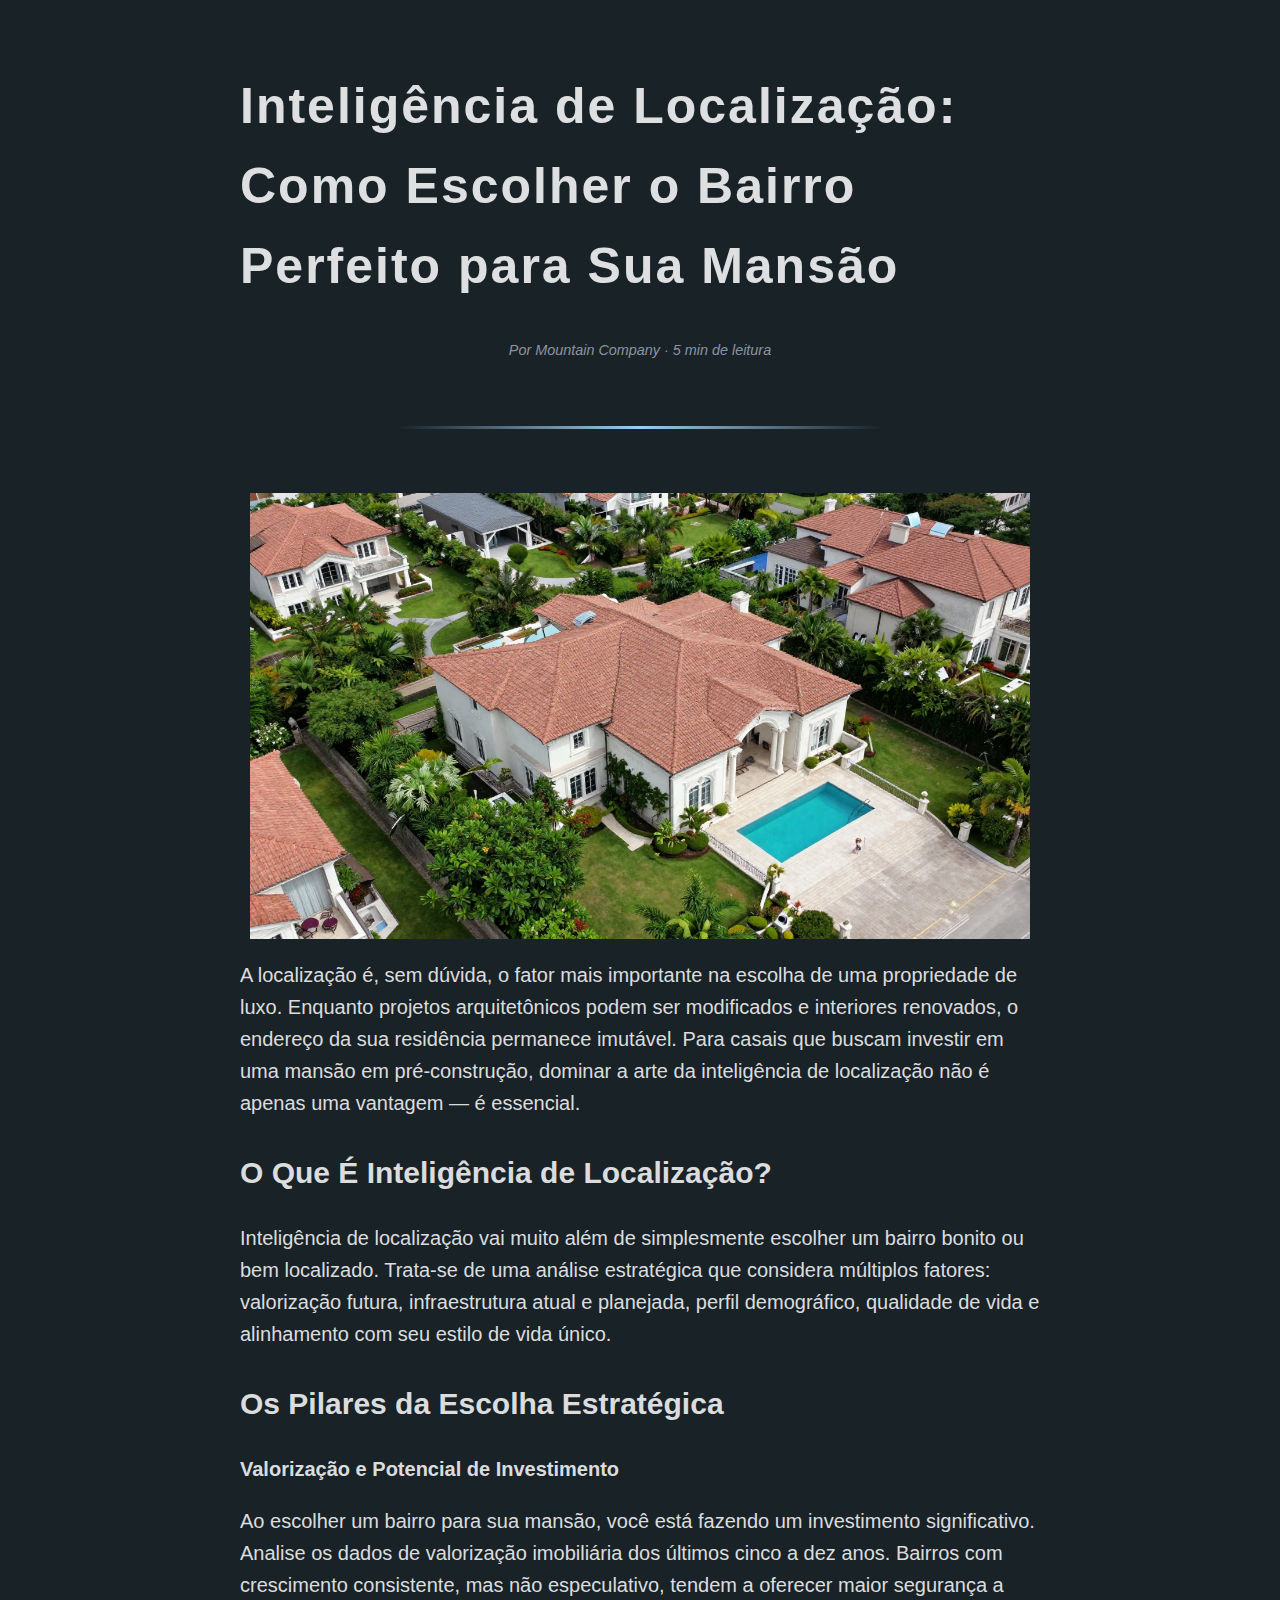
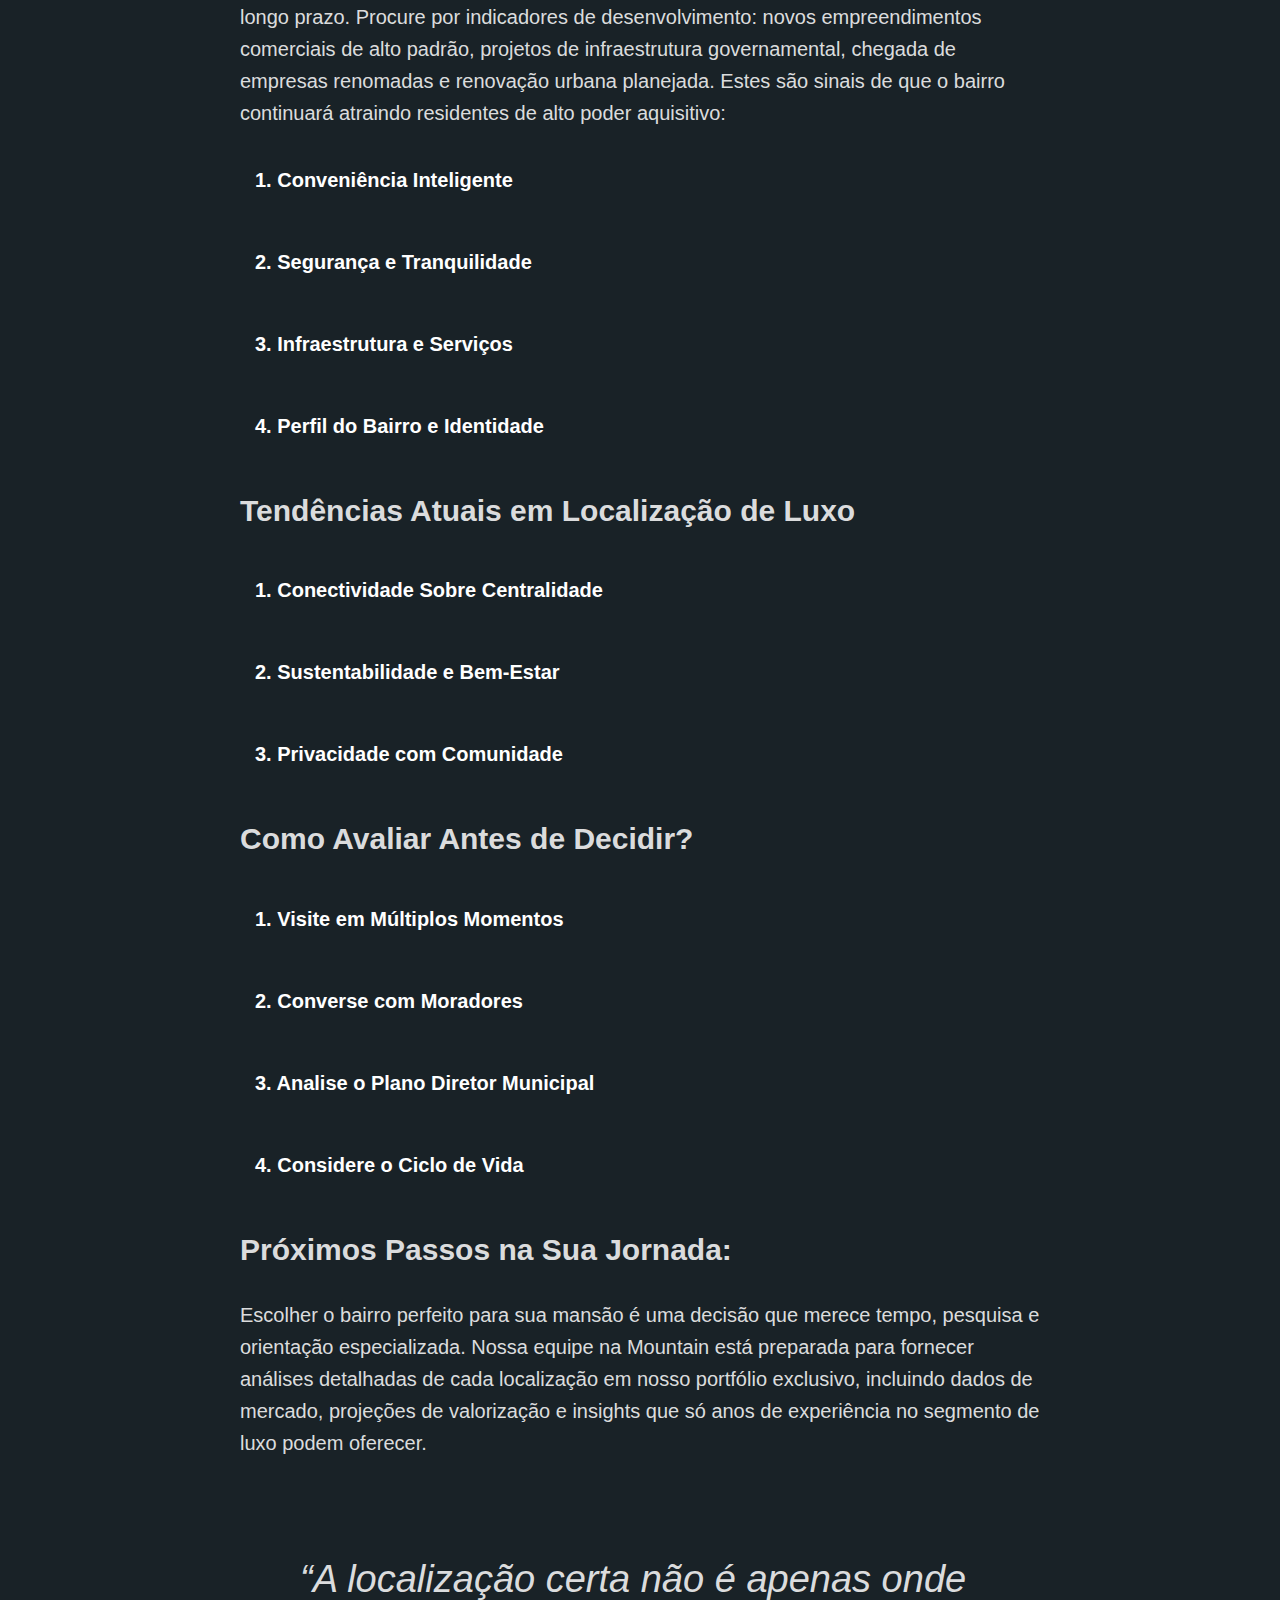
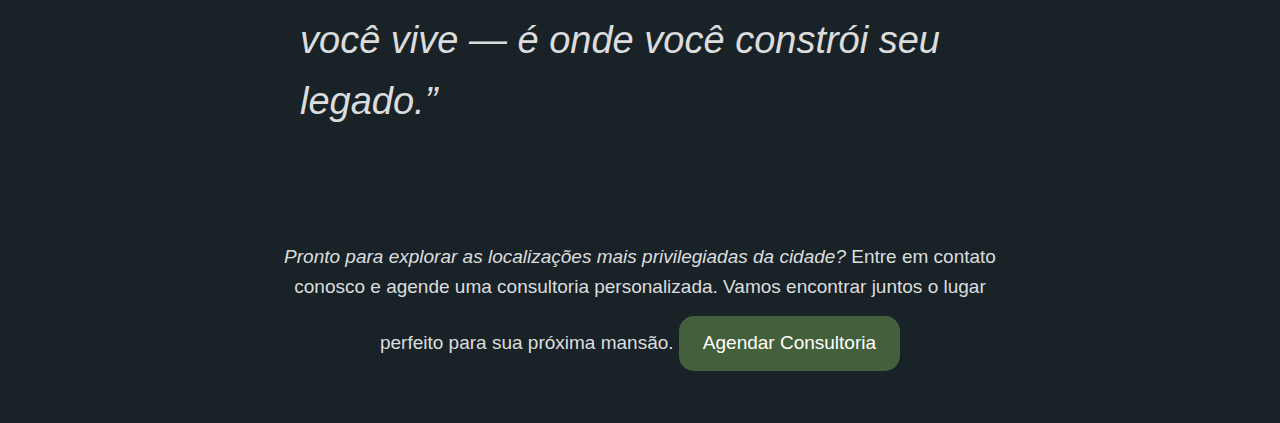
<file: blog1.html>
<!DOCTYPE html>
<html lang="en">

<head>
  <meta charset="UTF-8" />
  <meta name="viewport" content="width=device-width, initial-scale=1.0" />
  <link rel="shortcut icon" href="estilos/favicon.ico" type="image/x-icon">
  <title>
    Como Escolher o Bairro Perfeito|Mountain Co.
  </title>
  <link rel="stylesheet" href="estilos/blog1.css"/>
  <script src="blog1.js" defer></script>
</head>

<body>
  <header class="article header">
    <h1>
      Inteligência de Localização: Como Escolher o Bairro Perfeito para Sua
      Mansão
    </h1>
    <div class="article-meta">Por Mountain Company · 5 min de leitura</div>
  </header>
  <div class="divider"></div>
  <img src="imagens/neighbourhood.png" alt="Mansão vista de cima">
  <p>
    A localização é, sem dúvida, o fator mais importante na escolha de uma
    propriedade de luxo. Enquanto projetos arquitetônicos podem ser
    modificados e interiores renovados, o endereço da sua residência permanece
    imutável. Para casais que buscam investir em uma mansão em pré-construção,
    dominar a arte da inteligência de localização não é apenas uma vantagem —
    é essencial.
  </p>
  
  <h2>O Que É Inteligência de Localização?</h2>
  <p>
    Inteligência de localização vai muito além de simplesmente escolher um
    bairro bonito ou bem localizado. Trata-se de uma análise estratégica que
    considera múltiplos fatores: valorização futura, infraestrutura atual e
    planejada, perfil demográfico, qualidade de vida e alinhamento com seu
    estilo de vida único.
  </p>
  
  <h2>Os Pilares da Escolha Estratégica</h2>
  <h3><b>Valorização e Potencial de Investimento</b></h3>
  <p>
    Ao escolher um bairro para sua mansão, você está fazendo um investimento
    significativo. Analise os dados de valorização imobiliária dos últimos
    cinco a dez anos. Bairros com crescimento consistente, mas não
    especulativo, tendem a oferecer maior segurança a longo prazo. Procure por
    indicadores de desenvolvimento: novos empreendimentos comerciais de alto
    padrão, projetos de infraestrutura governamental, chegada de empresas
    renomadas e renovação urbana planejada. 
    Estes são sinais de que o bairro continuará atraindo residentes de alto poder aquisitivo:
  </p>

  <h3 class="toggle-title">1. Conveniência Inteligente</h3>
    <div class="toggle-content">
        <p>
            O verdadeiro luxo moderno é ter tempo. Avalie a proximidade aos locais que
            você frequenta regularmente: seu escritório, escolas de excelência caso
            planeje ter filhos, centros culturais, academias premium, restaurantes
            sofisticados e aeroportos. Crie um mapa mental do seu dia a dia ideal.
            Quanto tempo você está disposto a investir em deslocamentos? Para muitos
            casais, a resposta está mudando: proximidade hoje vale mais do que
            metragem adicional.
        </p>
    </div>

   

    <h3 class="toggle-title">2. Segurança e Tranquilidade</h3>
    <div class="toggle-content">
        <p>
            Examine as estatísticas de segurança da região, mas vá além dos números.
            Visite o bairro em diferentes horários, observe a presença de segurança
            privada, converse com moradores locais. Bairros verdadeiramente exclusivos
            mantêm um senso de comunidade e vigilância natural.
        </p>
    </div>



    <h3 class="toggle-title">3. Infraestrutura e Serviços</h3>
    <div class="toggle-content">
        <p>A infraestrutura define sua qualidade de vida diária. Avalie:</p>
        <ul>
            <li>Qualidade das vias de acesso e iluminação pública</li>
            <li>Disponibilidade de serviços essenciais (supermercados premium, farmácias, serviços bancários)</li>
            <li>Espaços verdes e áreas de lazer</li>
            <li>Conectividade digital (fibra óptica de alta velocidade)</li>
            <li>Hospitais e clínicas de referência nas proximidades</li>
        </ul>
    </div>

    <h3 class="toggle-title">4. Perfil do Bairro e Identidade</h3>
    <div class="toggle-content">
        <p>
            Cada bairro tem uma personalidade única. Alguns são vibrantes e
            cosmopolitas, outros oferecem tranquilidade residencial. Há aqueles com
            forte presença cultural e artística, e os que privilegiam o contato com a
            natureza. Identifique qual perfil ressoa com seus valores como casal. A
            harmonia entre seu estilo de vida e a identidade do bairro é fundamental
            para sua satisfação a longo prazo
        </p>
    </div>

    <h2>Tendências Atuais em Localização de Luxo</h2>
 

    <h3 class="toggle-title">1. Conectividade Sobre Centralidade</h3>
    <div class="toggle-content">
        <p>
            A pandemia redefiniu prioridades. Muitos casais agora priorizam bairros
            que oferecem tudo o que precisam em um raio de poucos quilômetros, mesmo
            que não sejam estritamente centrais. O conceito de "bairro de 15 minutos"
            — onde você acessa tudo essencial caminhando ou em trajetos curtos —
            ganhou força no mercado de alto padrão.
        </p>
    </div>

  

    <h3 class="toggle-title">2. Sustentabilidade e Bem-Estar</h3>
    <div class="toggle-content">
        <p>
            Bairros que integram natureza, mobilidade sustentável e certificações
            ambientais estão em alta. Casais modernos valorizam localizações que
            permitam um estilo de vida mais equilibrado e consciente.
        </p>
    </div>



    <h3 class="toggle-title">3. Privacidade com Comunidade</h3>
    <div class="toggle-content">
        <p>
            O ideal contemporâneo combina a exclusividade de condomínios fechados com
            a vitalidade de bairros desenvolvidos. Procure por localizações que
            ofereçam segurança sem isolamento total.
        </p>
    </div>


    <h2>Como Avaliar Antes de Decidir?</h2>
    <h3 class="toggle-title">1. Visite em Múltiplos Momentos</h3>
    <div class="toggle-content">
        <p>
            Conheça o bairro pela manhã durante a semana, à tarde nos fins de semana e
            à noite. Cada período revela aspectos diferentes: fluxo de trânsito,
            movimentação de pessoas, níveis de ruído e atmosfera geral.
        </p>
    </div>

 

    <h3 class="toggle-title">2. Converse com Moradores</h3>
    <div class="toggle-content">
        <p>
            Nada substitui a perspectiva de quem já vive no local. Moradores podem
            compartilhar insights sobre desafios e vantagens que não aparecem em
            relatórios técnicos.
        </p>
    </div>



    <h3 class="toggle-title">3. Analise o Plano Diretor Municipal</h3>
    <div class="toggle-content">
        <p>
            Verifique o zoneamento e os projetos futuros aprovados para a região. Uma
            área residencial tranquila hoje pode ter aprovações para desenvolvimentos
            comerciais significativos amanhã.
        </p>
    </div>

 

    <h3 class="toggle-title">4. Considere o Ciclo de Vida</h3>
    <div class="toggle-content">
        <p>
            Pense não apenas em suas necessidades atuais, mas nas dos próximos 10 a 15
            anos. O bairro acomoda diferentes fases da vida? Há escolas de qualidade?
            Serviços médicos especializados? Opções de lazer para diferentes idades?
        </p>
    </div>



    <h2>Próximos Passos na Sua Jornada:</h2>
    <p>
        Escolher o bairro perfeito para sua mansão é uma decisão que merece tempo,
        pesquisa e orientação especializada. Nossa equipe na Mountain está
        preparada para fornecer análises detalhadas de cada localização em nosso
        portfólio exclusivo, incluindo dados de mercado, projeções de valorização
        e insights que só anos de experiência no segmento de luxo podem oferecer.
    </p>

    <section>
        <q>A localização certa não é apenas onde você vive — é onde você constrói
        seu legado.</q>
    </section>

    <footer>
        <i>Pronto para explorar as localizações mais privilegiadas da cidade?</i>
        Entre em contato conosco e agende uma consultoria personalizada. Vamos
        encontrar juntos o lugar perfeito para sua próxima mansão.
        <a href="#contato" class="cta-button">Agendar Consultoria</a>
    </footer>
</body>
</html>
</file>
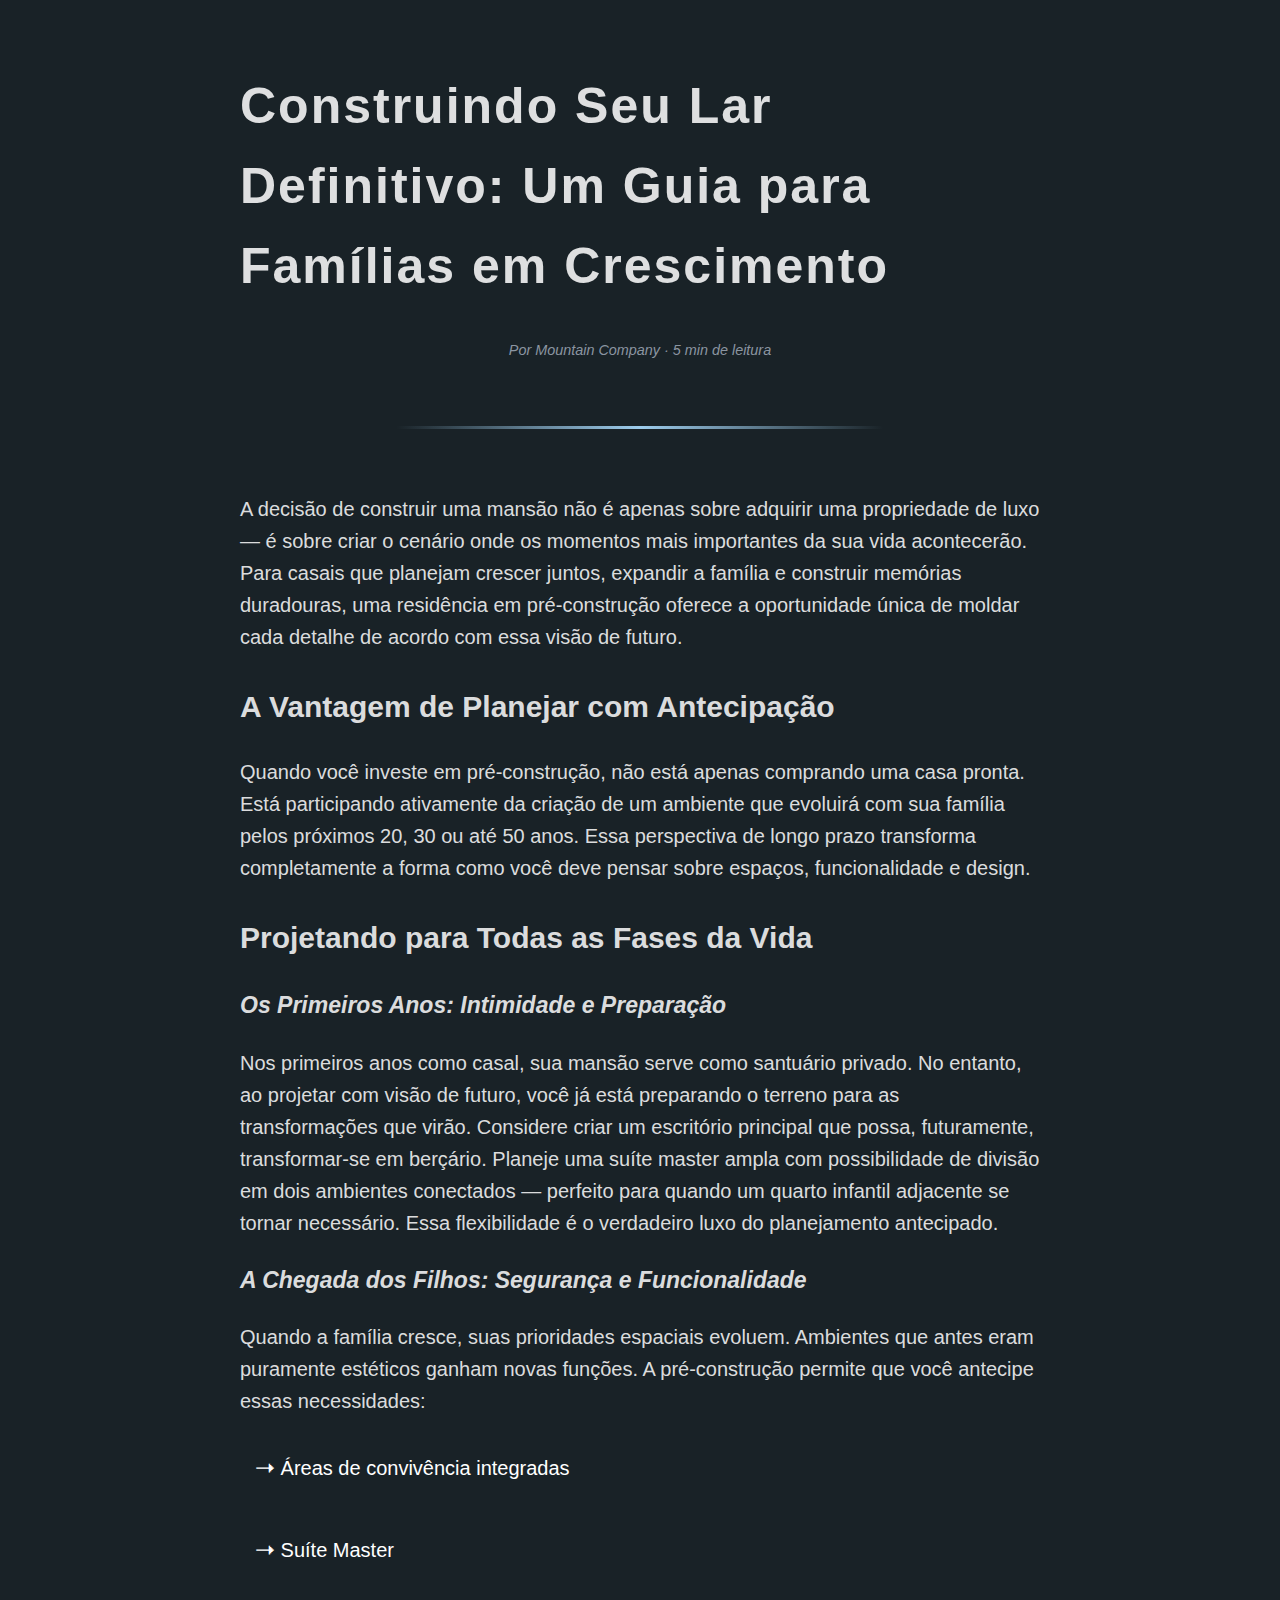
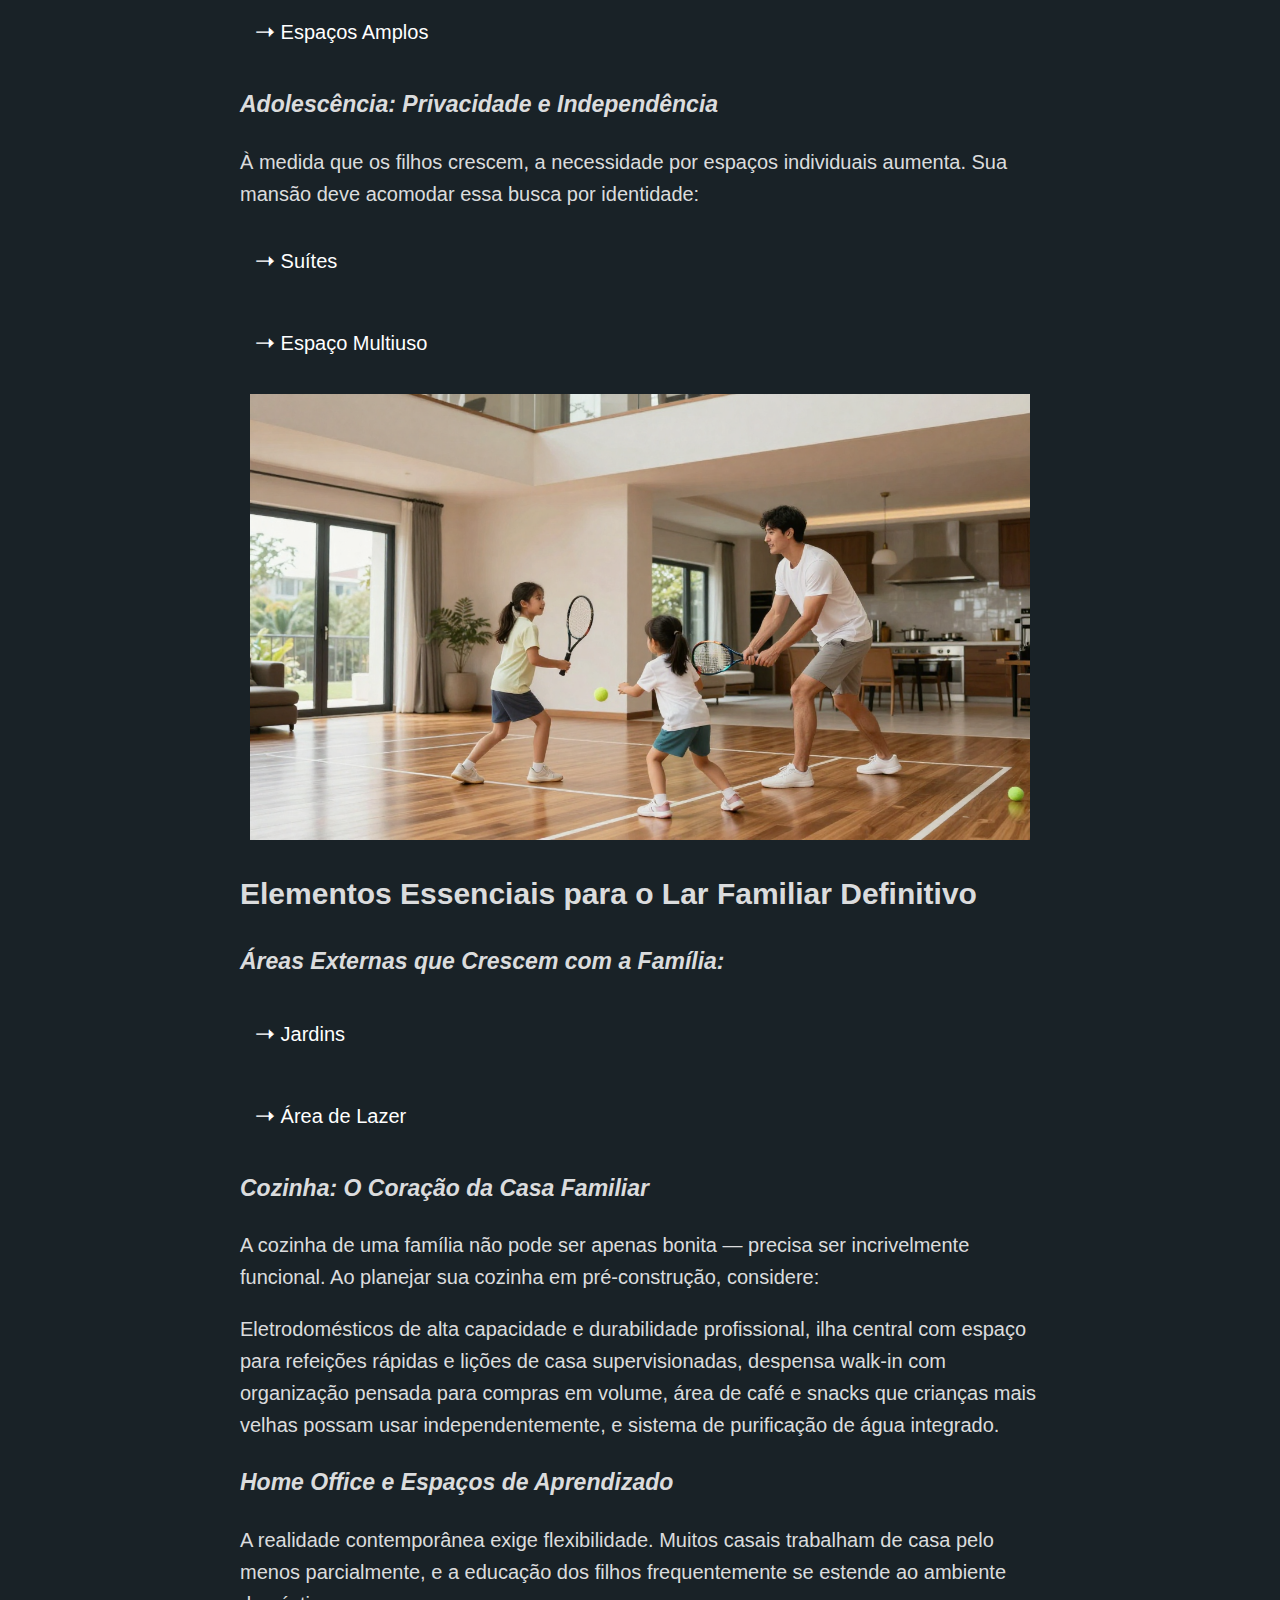
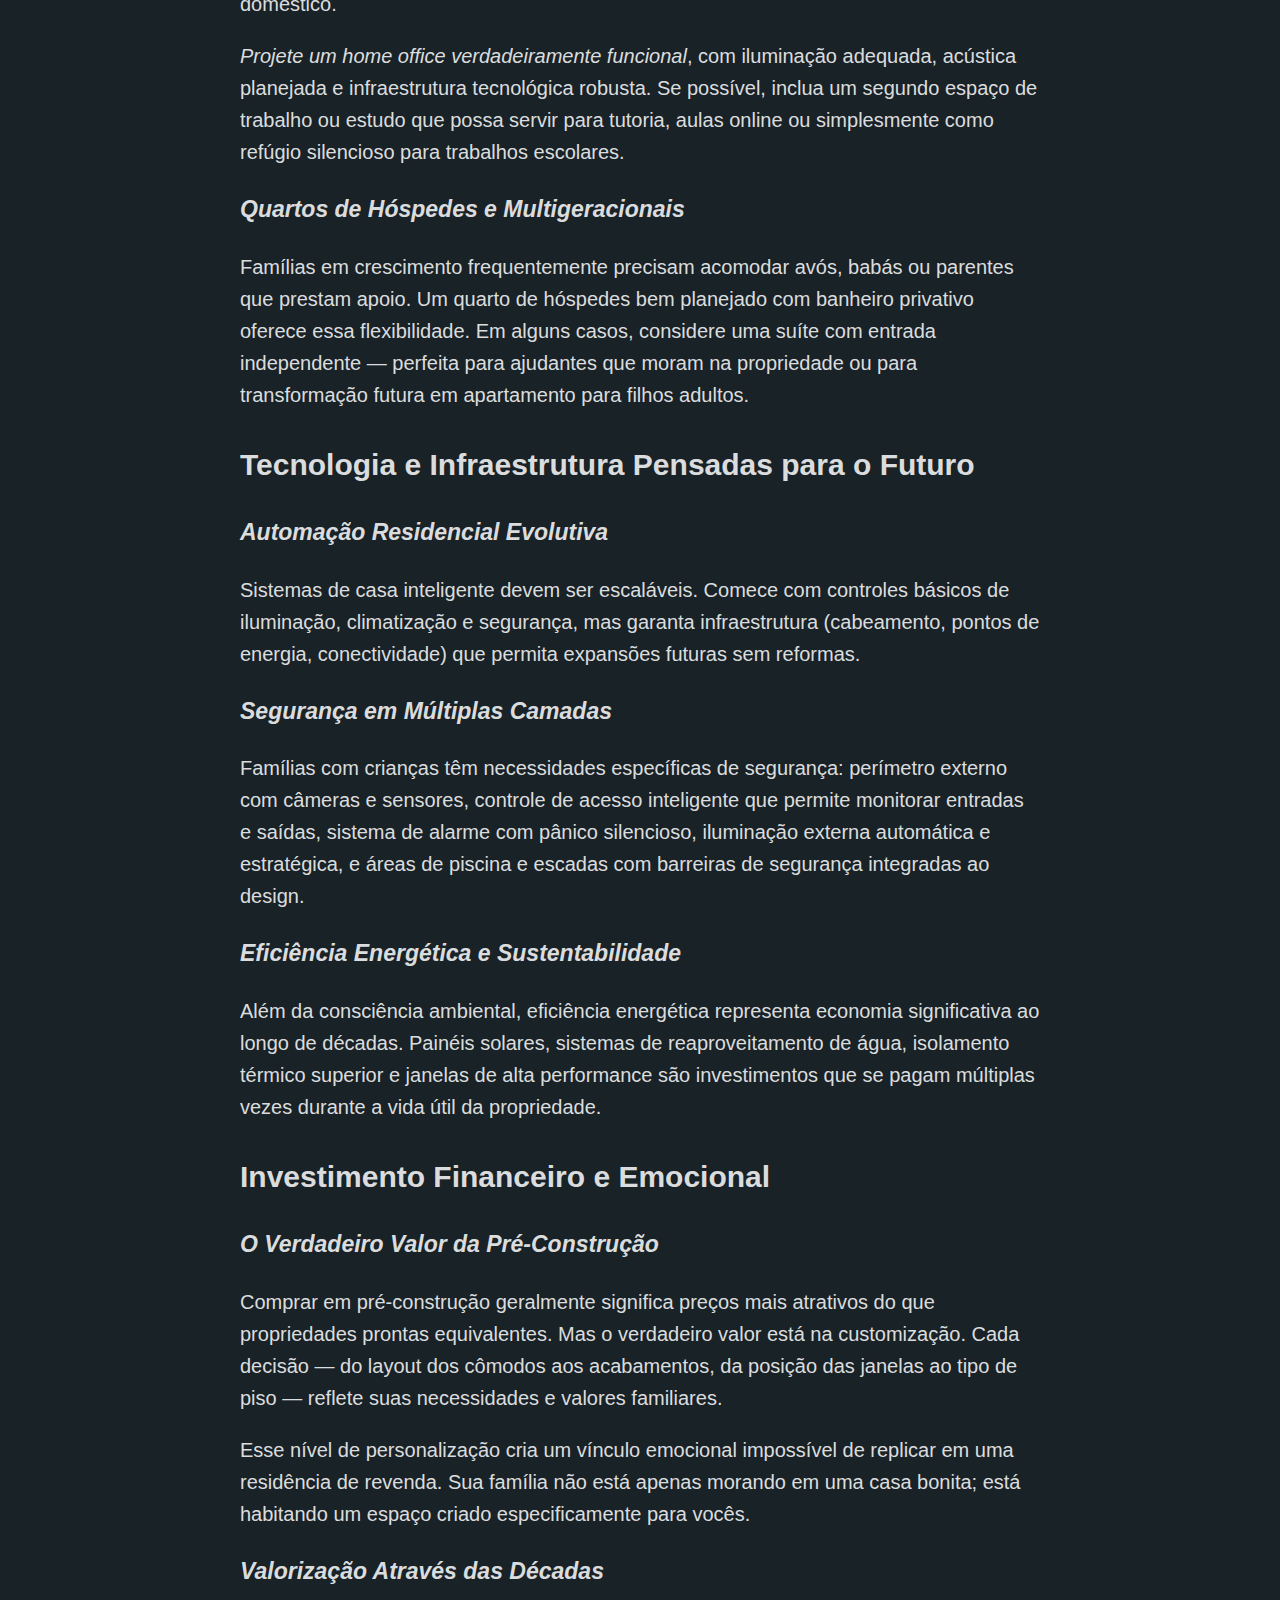
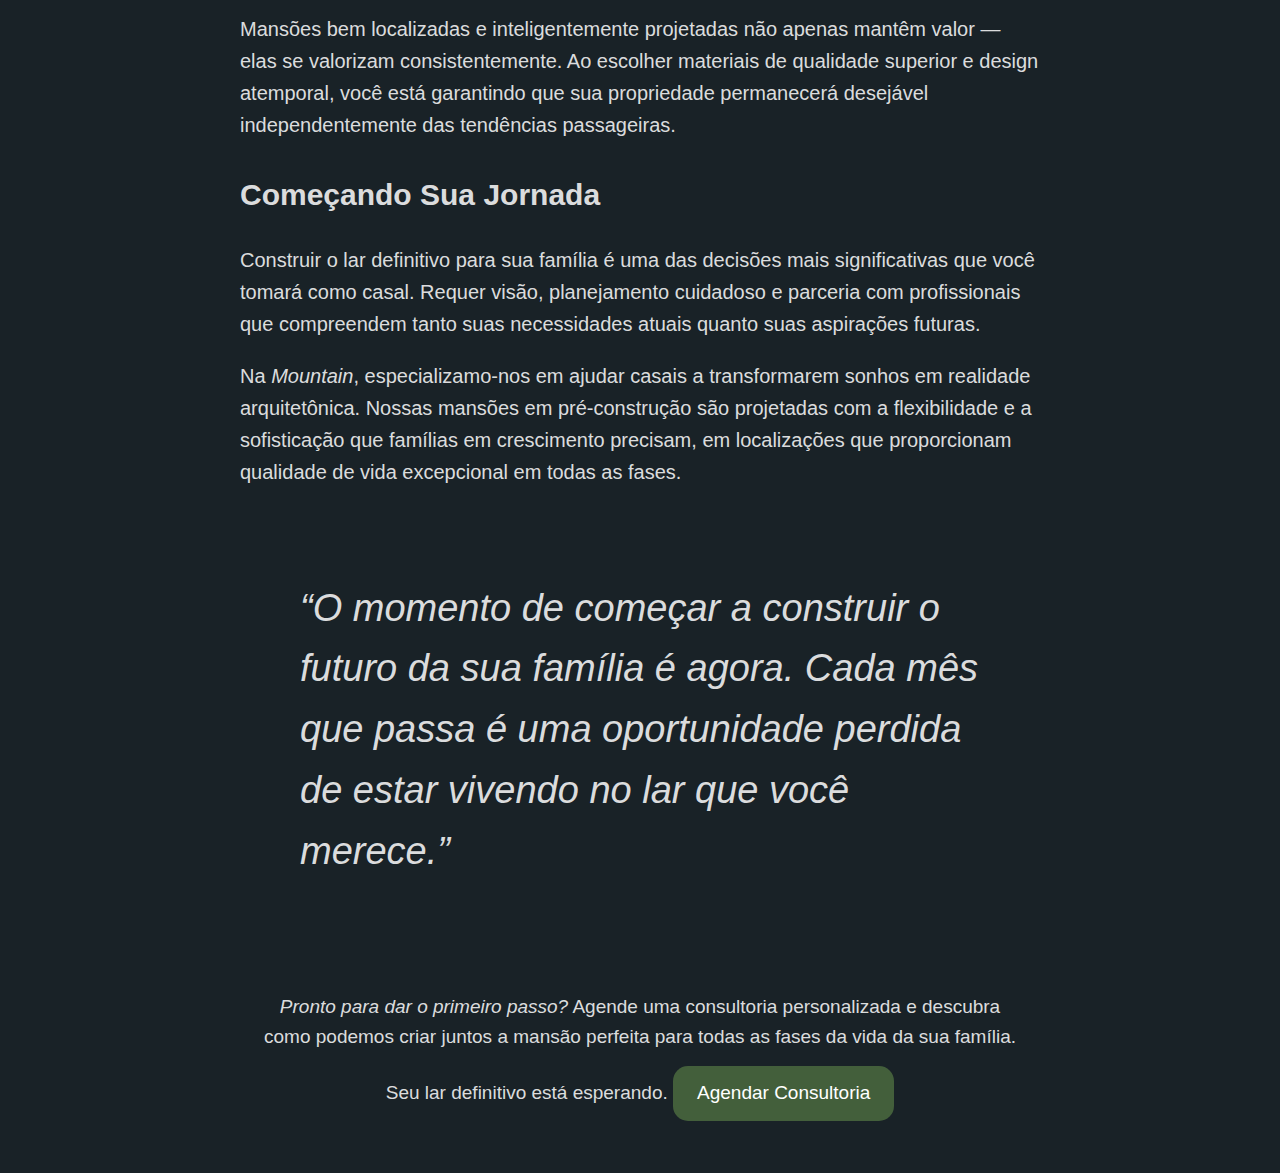
<file: blog2.html>
<!DOCTYPE html>
<html lang="en">

<head>
    <meta charset="UTF-8">
    <meta name="viewport" content="width=device-width, initial-scale=1.0">
    <link rel="shortcut icon" href="estilos/favicon.ico" type="image/x-icon">
    <title>Um Guia para Famílias em Crescimento|Mountain Co.</title>
    <link rel="stylesheet" href="estilos/blog2.css">
    <script src="blog2.js" defer></script>
</head>

<body>
    <header class="article header">
        <h1>
            Construindo Seu Lar Definitivo: Um Guia para Famílias em Crescimento
        </h1>
        <div class="article-meta">Por Mountain Company · 5 min de leitura</div>
    </header>
    <div class="divider"></div>
    <p>
        A decisão de construir uma mansão não é apenas sobre adquirir uma propriedade de luxo — é sobre criar o cenário
        onde
        os momentos mais importantes da sua vida acontecerão. Para casais que planejam crescer juntos, expandir a
        família e
        construir memórias duradouras, uma residência em pré-construção oferece a oportunidade única de moldar cada
        detalhe
        de acordo com essa visão de futuro.
    </p>


    <h2>A Vantagem de Planejar com Antecipação</h2>
    <p>Quando você investe em pré-construção, não está apenas comprando uma casa pronta. Está participando ativamente da
        criação de um ambiente que evoluirá com sua família pelos próximos 20, 30 ou até 50 anos. Essa perspectiva de
        longo
        prazo transforma completamente a forma como você deve pensar sobre espaços, funcionalidade e design.
    </p>


    <h2>Projetando para Todas as Fases da Vida</h2>
    <h3><b>Os Primeiros Anos: Intimidade e Preparação</b></h3>
    <p>Nos primeiros anos como casal, sua mansão serve como santuário privado. No entanto, ao projetar com visão de
        futuro,
        você já está preparando o terreno para as transformações que virão.
        Considere criar um escritório principal que possa, futuramente, transformar-se em berçário. Planeje uma suíte
        master
        ampla com possibilidade de divisão em dois ambientes conectados — perfeito para quando um quarto infantil
        adjacente
        se tornar necessário. Essa flexibilidade é o verdadeiro luxo do planejamento antecipado.
    </p>


    <h3>A Chegada dos Filhos: Segurança e Funcionalidade</h3>
    <p>Quando a família cresce, suas prioridades espaciais evoluem. Ambientes que antes eram puramente estéticos ganham
        novas funções. A pré-construção permite que você antecipe essas necessidades:
    </p>


    <p class="toggle-title">🠒 Áreas de convivência integradas</h3>
    <div class="toggle-content">
    <p>Permitem supervisão natural enquanto você prepara refeições ou trabalha.
        Projete uma cozinha gourmet com ilha central ampla que se conecte visualmente à sala de estar e à área de lazer
        externa.
    </p>
    </div>
    

    <p class="toggle-title">🠒 Suíte Master</p>
    <div class="toggle-content">
    <p>Próximos à suíte master nos primeiros anos, mas com
        privacidade suficiente para quando os filhos crescerem. Pense em clusters de quartos com banheiros
        compartilhados e
        áreas de estudo privativas.
    </p>
    </div>


    <p class="toggle-title">🠒 Espaços Amplos</p>
    <div class="toggle-content">
    <p>Espaços de armazenamento generosos são essenciais. Brinquedos, equipamentos esportivos, materiais
        escolares —
        tudo precisa de um lugar. Planeje closets amplos, despensas práticas e áreas de depósito acessíveis.
    </p>
    </div>


    <h3><b>Adolescência: Privacidade e Independência</b></h3>
    <p>À medida que os filhos crescem, a necessidade por espaços individuais aumenta. Sua mansão deve acomodar essa
        busca por identidade:</p>


    <p class="toggle-title">🠒 Suítes</p>
    <div class="toggle-content">
    <p>Suítes com banheiros privativos para cada filho eliminam conflitos matinais e respeitam a privacidade de jovens
        adultos. Uma sala de mídia ou espaço de entretenimento no subsolo ou ala separada permite que os adolescentes
        recebam amigos sem comprometer a tranquilidade de toda a casa.
    </p>
    </div>


    <p class="toggle-title">🠒 Espaço Multiuso</p>
    <div class="toggle-content">
    <p>Considere também um espaço multiuso que possa servir como sala de estudo, biblioteca ou até um pequeno
        apartamento
        para quando filhos universitários retornam nas férias ou jovens adultos precisam de transição antes da
        independência
        total.
    </p>
    </div>

    <img src="imagens/family.png" alt="pai jogando tênis na sala de casa com duas filhas pequenas">
    <h2>Elementos Essenciais para o Lar Familiar Definitivo</h2>
    <h3>Áreas Externas que Crescem com a Família:</h3>

    <p class="toggle-title">🠒 Jardins</p>
    <div class="toggle-content">
    <p>Jardins amplos não são apenas para contemplação. São cenários para primeiros passos, festas de aniversário,
        churrascos de fim de semana e conversas importantes na adolescência.
    </p>
    </div>


    <p class="toggle-title">🠒 Área de Lazer</p>
    <div class="toggle-content">
    <p>Planeje uma área de lazer externa versátil: piscina com raia para natação séria e área rasa para crianças, deck
        amplo para eventos sociais, jardim com espaço para brinquedos na infância e lounge para teenagers
        posteriormente, churrasqueira gourmet que serve desde almoços em família até celebrações com 50 convidados.
    </p>
    </div>


    <h3>Cozinha: O Coração da Casa Familiar</h3>
    <p>
        A cozinha de uma família não pode ser apenas bonita — precisa ser incrivelmente funcional. Ao planejar sua
        cozinha em pré-construção, considere:
    </p>


    <p>Eletrodomésticos de alta capacidade e durabilidade profissional, ilha central com espaço para refeições rápidas
        e lições de casa supervisionadas, despensa walk-in com organização pensada para compras em volume, área de café
        e snacks que crianças mais velhas possam usar independentemente, e sistema de purificação de água integrado.
    </p>


    <h3>Home Office e Espaços de Aprendizado</h3>
    <p>
        A realidade contemporânea exige flexibilidade. Muitos casais trabalham de casa pelo menos parcialmente, e a
        educação
        dos filhos frequentemente se estende ao ambiente doméstico.
    </p>


    <p><i>Projete um home office verdadeiramente funcional</i>, com iluminação adequada, acústica planejada e infraestrutura
        tecnológica robusta. Se possível, inclua um segundo espaço de trabalho ou estudo que possa servir para tutoria,
        aulas online ou simplesmente como refúgio silencioso para trabalhos escolares.
    </p>


    <h3>Quartos de Hóspedes e Multigeracionais</h3>
    <p>
        Famílias em crescimento frequentemente precisam acomodar avós, babás ou parentes que prestam apoio. Um quarto de
        hóspedes bem planejado com banheiro privativo oferece essa flexibilidade. Em alguns casos, considere uma suíte
        com
        entrada independente — perfeita para ajudantes que moram na propriedade ou para transformação futura em
        apartamento
        para filhos adultos.
    </p>


    <h2>Tecnologia e Infraestrutura Pensadas para o Futuro</h2>
    <h3>Automação Residencial Evolutiva</h3>

    <p>Sistemas de casa inteligente devem ser escaláveis. Comece com controles básicos de iluminação, climatização e
        segurança, mas garanta infraestrutura (cabeamento, pontos de energia, conectividade) que permita expansões
        futuras
        sem reformas.</p>


    <h3>Segurança em Múltiplas Camadas</h3>
    <p>Famílias com crianças têm necessidades específicas de segurança: perímetro externo com câmeras e sensores,
        controle
        de acesso inteligente que permite monitorar entradas e saídas, sistema de alarme com pânico silencioso,
        iluminação
        externa automática e estratégica, e áreas de piscina e escadas com barreiras de segurança integradas ao design.
    </p>


    <h3>Eficiência Energética e Sustentabilidade</h3>
    <p>Além da consciência ambiental, eficiência energética representa economia significativa ao longo de décadas.
        Painéis
        solares, sistemas de reaproveitamento de água, isolamento térmico superior e janelas de alta performance são
        investimentos que se pagam múltiplas vezes durante a vida útil da propriedade.
    </p>


    <h2>Investimento Financeiro e Emocional</h2>
    <h3>O Verdadeiro Valor da Pré-Construção</h3>
    <p>Comprar em pré-construção geralmente significa preços mais atrativos do que propriedades prontas equivalentes.
        Mas o verdadeiro valor está na customização. Cada decisão — do layout dos cômodos aos acabamentos, da posição das
        janelas ao tipo de piso — reflete suas necessidades e valores familiares.
    </p>


    <p>Esse nível de personalização cria um vínculo emocional impossível de replicar em uma residência de revenda. Sua
        família não está apenas morando em uma casa bonita; está habitando um espaço criado especificamente para vocês.
    </p>


    <h3>Valorização Através das Décadas</h3>
    <p>Mansões bem localizadas e inteligentemente projetadas não apenas mantêm valor — elas se valorizam
        consistentemente.
        Ao escolher materiais de qualidade superior e design atemporal, você está garantindo que sua propriedade
        permanecerá desejável independentemente das tendências passageiras.
    </p>


    <h2>Começando Sua Jornada</h2>
    <p>
        Construir o lar definitivo para sua família é uma das decisões mais significativas que você tomará como casal.
        Requer visão, planejamento cuidadoso e parceria com profissionais que compreendem tanto suas necessidades atuais
        quanto suas aspirações futuras.
    </p>

    <p>
        Na <i>Mountain</i>, especializamo-nos em ajudar casais a transformarem sonhos em realidade arquitetônica. Nossas
        mansões em pré-construção são projetadas com a flexibilidade e a sofisticação que famílias em crescimento
        precisam, em localizações que proporcionam qualidade de vida excepcional em todas as fases.
    </p>


    <section>
        <q>O momento de começar a construir o futuro da sua família é agora. Cada mês que passa é uma oportunidade perdida
        de estar vivendo no lar que você merece.</q>
    </section>

    <footer><i>Pronto para dar o primeiro passo?</i> Agende uma consultoria personalizada e descubra como podemos criar
        juntos a mansão perfeita para todas as fases da vida da sua família. Seu lar definitivo está esperando.
        <a href="#contato" class="cta-button">Agendar Consultoria</a>
    </footer>
</body>

</html>
</file>
<file: estilos/blog1.css>
/* Fontes customizadas */
     @font-face {
    font-family: Recoleta Arial, Helvetica, sans-serif;
    src: url('Recoleta-RegularDEMO.otf') format('.otf');
}

     @font-face {
    font-family: Relationship of monospace;
    src: url("Relationship\ of\ mélodrame.ttf");
}
        /* Reset e configurações gerais */
        body {
            background-color: #192227;
            color: rgba(255, 255, 255, 0.857);
            max-width: 800px;
            margin: 0 auto;
            padding: 2rem 1rem;
            line-height: 1.6;
            font-family: 'Recoleta', Arial, Helvetica, sans-serif;
        }

        /* Tipografia */
        h1 {
            font-size: 50px;
            font-family: 'Franklin Gothic Medium', 'Arial Narrow', Arial, sans-serif;
            letter-spacing: 2px;
        }

        h2 {
            font-size: 30px;
            font-family:'Gill Sans', 'Gill Sans MT', Calibri, 'Trebuchet MS', sans-serif;
            margin-top: 30px;
            transition: all 0.3s ease;
        }

        h2:hover { 
            transform: translateY(-5px);
            color: #6e808d;
        }

        h3, p {
            font-size: 20px;
            font-family: 'Recoleta', Arial, Helvetica, sans-serif;
        }

        h3:hover { 
            transform: translateY(-5px);
            transition: 0.3s ease;
        }

        /* Sistema de Toggle */
        .toggle-title {
            font-size: 20px;
            color: rgb(255, 255, 255);
            padding: 15px;
            border-radius: 8px;
            cursor: pointer;
            user-select: none;
            transition: all 0.3s ease;
        }

        .toggle-title:hover {
            background-color: #2e4623;
        }

        .toggle-content {
            display: none;
            padding: 15px;
            border-radius: 0 0 8px 8px;
            margin-top: 2px;
        }

        .toggle-content.active {
            display: block;
        }

        /* Elementos visuais */
        hr {
            display: none;
        }

        .divider {
            width: 38vw;
            height: 3px;
            background: linear-gradient(78deg, transparent, #9dcded, transparent);
            margin: 4rem auto;
        }

        /* Listas */
        ul {
            margin: 10px 0;
            padding-left: 20px;
        }

        li {
            margin: 5px 0;
        }

        /* Imagens */
        img {
            width: 100%;
            max-width: 780px;
            height: auto;
            display: block;
            margin: 20px auto;
        }

        /* Cabeçalho do artigo */
        .article-header {
            text-align: center;
            margin-bottom: 4rem;
            padding-bottom: 2rem;
            border-bottom: 1px solid rgba(255, 255, 255, 0.1);
        }

        .article-meta {
            font-size: 0.9rem;
            text-align: center;
            color: #8b95a1;
            font-style: italic;
            margin-top: 1rem;
        }

        /* Seções especiais */
        section {
            font-size: 38px;
            border-radius: 10px;
            padding: 60px;
            margin: 30px 0;
        }

        q {
            font-style: italic;
        }

        /* Footer */
        footer {
            font-size: 19px;
            margin-top: 25px;
            border-radius: 10px;
            text-align: center;
            padding: 20px;
        }

        /* Botão CTA */
        .cta-button {
            display: inline-block;
            margin-top: 14px;
            padding: 12px 24px;
            text-decoration: none;
            background-color: #435f3b;
            color: white;
            border-radius: 15px;
            font-family: 'Gill Sans', 'Gill Sans MT', Calibri, 'Trebuchet MS', sans-serif;
            font-weight: 400;
            transition: all 0.3s ease;
        }

        .cta-button:hover {
            transform: translateY(-3px);
            color: #b3cee0;
        }
</file>
<file: estilos/blog2.css>
/* Fontes customizadas */
     @font-face {
    font-family: Recoleta Arial, Helvetica, sans-serif;
    src: url('Recoleta-RegularDEMO.otf') format('.otf');
}

     @font-face {
    font-family: Relationship of monospace;
    src: url("Relationship\ of\ mélodrame.ttf");
}
        /* Reset e configurações gerais */
        body {
            background-color: #192227;
            color: rgba(255, 255, 255, 0.857);
            max-width: 800px;
            margin: 0 auto;
            padding: 2rem 1rem;
            line-height: 1.6;
            font-family: 'Recoleta', Arial, Helvetica, sans-serif;
        }

        /* Tipografia */
        h1 {
            font-size: 50px;
            font-family: 'Franklin Gothic Medium', 'Arial Narrow', Arial, sans-serif;
            letter-spacing: 2px;
        }

        h2 {
            font-size: 30px;
            font-family:'Gill Sans', 'Gill Sans MT', Calibri, 'Trebuchet MS', sans-serif;
            margin-top: 30px;
            transition: all 0.3s ease;
        }

        h2:hover { 
            transform: translateY(-5px);
            color: #6e808d;
        }

        h3 {
            font-size: 23px;;
            font-style: italic;
        }

        p {
            font-size: 20px;
            font-family: 'Recoleta', Arial, Helvetica, sans-serif;
        }

        h3:hover { 
            transform: translateY(-5px);
            transition: 0.3s ease;
        }

        /* Sistema de Toggle */
        .toggle-title {
            font-size: 20px;
            color: rgb(255, 255, 255);
            padding: 15px;
            border-radius: 8px;
            cursor: pointer;
            user-select: none;
            transition: all 0.3s ease;
        }

        .toggle-title:hover {
            background-color: #2e4623;
        }

        .toggle-content {
            display: none;
            padding: 15px;
            border-radius: 0 0 8px 8px;
            margin-top: 2px;
        }

        .toggle-content.active {
            display: block;
        }

        /* Elementos visuais */
        hr {
            display: none;
        }

        .divider {
            width: 38vw;
            height: 3px;
            background: linear-gradient(78deg, transparent, #9dcded, transparent);
            margin: 4rem auto;
        }

        /* Imagens */
        img {
            width: 100%;
            max-width: 780px;
            height: auto;
            display: block;
            margin: 20px auto;
        }

        /* Cabeçalho do artigo */
        .article-header {
            text-align: center;
            margin-bottom: 4rem;
            padding-bottom: 2rem;
            border-bottom: 1px solid rgba(255, 255, 255, 0.1);
        }

        .article-meta {
            font-size: 0.9rem;
            text-align: center;
            color: #8b95a1;
            font-style: italic;
            margin-top: 1rem;
        }

        /* Seções especiais */
        section {
            font-size: 38px;
            border-radius: 10px;
            padding: 60px;
            margin: 30px 0;
        }

        q {
            font-style: italic;
        }

        /* Footer */
        footer {
            font-size: 19px;
            margin-top: 25px;
            border-radius: 10px;
            text-align: center;
            padding: 20px;
        }

        /* Botão CTA */
        .cta-button {
            display: inline-block;
            margin-top: 14px;
            padding: 12px 24px;
            text-decoration: none;
            background-color: #435f3b;
            color: white;
            border-radius: 15px;
            font-family: 'Gill Sans', 'Gill Sans MT', Calibri, 'Trebuchet MS', sans-serif;
            font-weight: 400;
            transition: all 0.3s ease;
        }

        .cta-button:hover {
            transform: translateY(-3px);
            color: #b3cee0;
        }
</file>
